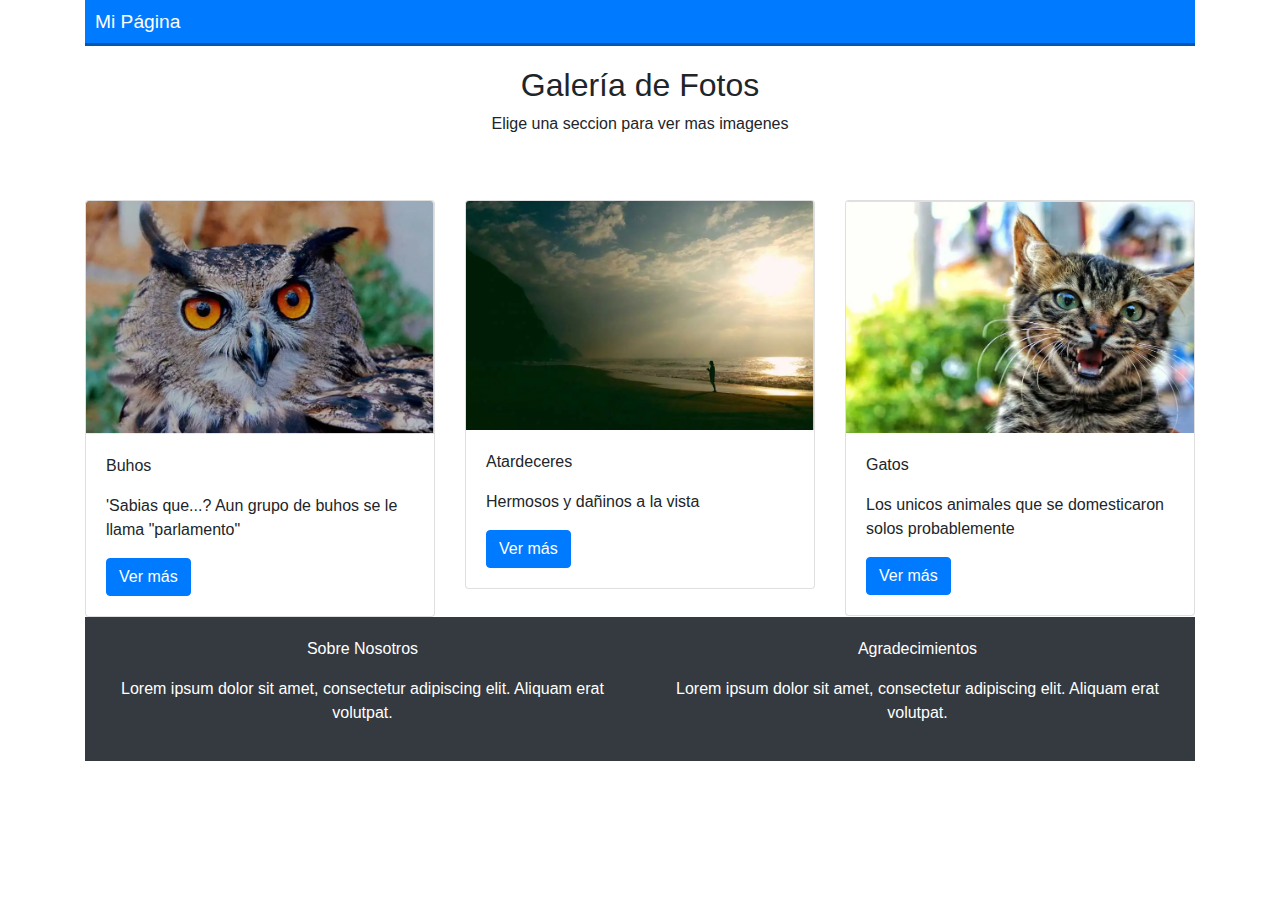
<file: tarea boostrap/index.html>
<!DOCTYPE html>
<html lang="es">
<head>
<meta charset="UTF-8">
<meta name="viewport" content="width=device-width, initial-scale=1.0">
<title>Mi Página</title>
<link href="https://stackpath.bootstrapcdn.com/bootstrap/4.5.2/css/bootstrap.min.css" rel="stylesheet">
<style>
  
  .page-header {
    background-color: #007bff;
    color: #fff;
    padding: 10px;
    border-bottom: 3px solid #0056b3; 
  }

  .mi-pagina {
    font-size: 1.2rem; 
  }

  .galeria {
    text-align: center; 
    margin-top: 20px; 
  }

  
  footer {
    background-color: #000;
    color: #fff;
    padding: 20px 0;
    text-align: center;
    width: 100%; 
    margin: auto; 
  }

  .footer-text {
    float: left;
  }

  .footer-text.right {
    float: right; 
  }
</style>
</head>
<body>

<div class="container">
  <div class="row">
    <div class="col">
      <div class="page-header">
        <h1 class="mi-pagina mb-0">Mi Página</h1> <!-- Texto "Mi Página" en el mismo tamaño que el título -->
      </div>
    </div>
  </div>

  <div class="row">
    <div class="col">
      <div class="galeria">
        <h2>Galería de Fotos</h2> 
        <p>Elige una seccion para ver mas imagenes</p>
      </div>
    </div>
  </div>
  
  <div class="row mt-5">
    <div class="col-md-4">
      <div class="card">
        <img src="img/buho.png" class="card-img-top" alt="Buho">
        <div class="card-body">
          <p class="card-text">Buhos</p>
          <p>'Sabias que...? Aun grupo de buhos se le llama "parlamento"</p>
          <a href="#" class="btn btn-primary">Ver más</a>
        </div>
      </div>
    </div>
    <div class="col-md-4">
      <div class="card">
        <img src="img/atardecer.png" class="card-img-top" alt="Atardecer">
        <div class="card-body">
          <p class="card-text">Atardeceres</p>
          <p>Hermosos y dañinos a la vista</p>
          <a href="#" class="btn btn-primary">Ver más</a>
        </div>
      </div>
    </div>
    <div class="col-md-4">
      <div class="card">
        <img src="img/gato.png" class="card-img-top" alt="Atardecer">
        <div class="card-body">
          <p class="card-text">Gatos</p>
          <p>Los unicos animales que se domesticaron solos probablemente</p>
          <a href="#" class="btn btn-primary">Ver más</a>
        </div>
      </div>
    </div>
  </div>


<footer class="bg-dark">
  <div class="container">
    <div class="row">
      <div class="col-md-6 footer-text">
        <p>Sobre Nosotros</p> 
        <p>Lorem ipsum dolor sit amet, consectetur adipiscing elit. Aliquam erat volutpat.</p>
      </div>
      <div class="col-md-6 footer-text right">
        <p>Agradecimientos</p> 
        <p>Lorem ipsum dolor sit amet, consectetur adipiscing elit. Aliquam erat volutpat.</p>
      </div>
    </div>
  </div>
</footer>

</body>
</html>
</file>
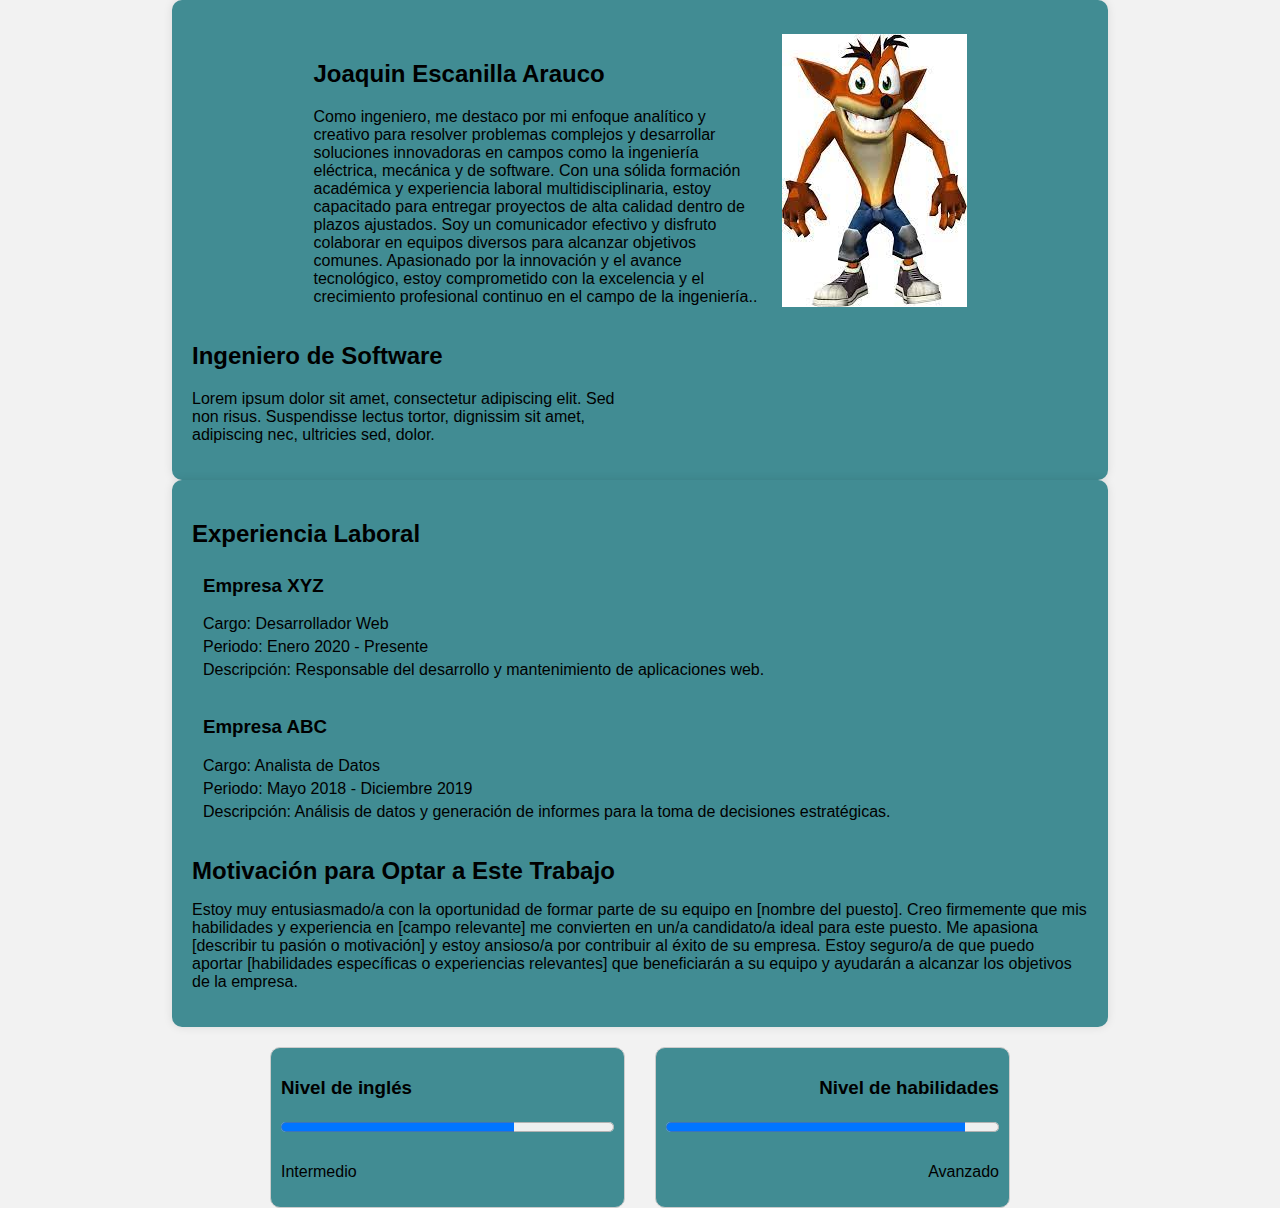
<file: tarea esp/index.html>
<html lang="es">
<head>
<meta charset="UTF-8">
<meta name="viewport" content="width=device-width, initial-scale=1.0">
<title>CV Joaquin Escanilla</title>
<link rel="stylesheet" href="styles.css">
</head>
<body>

<div class="container">
  <div class="content">
    <div class="text">
      <h2>Joaquin Escanilla Arauco</h2>
      <p>
        Como ingeniero, me destaco por mi enfoque analítico y creativo para resolver problemas complejos y desarrollar soluciones innovadoras en campos como la ingeniería eléctrica, mecánica y de software. Con una sólida formación académica y experiencia laboral multidisciplinaria, estoy capacitado para entregar proyectos de alta calidad dentro de plazos ajustados. Soy un comunicador efectivo y disfruto colaborar en equipos diversos para alcanzar objetivos comunes. Apasionado por la innovación y el avance tecnológico, estoy comprometido con la excelencia y el crecimiento profesional continuo en el campo de la ingeniería..</p>
    </div>
    <div class="image">
      <img id="omen" src="[data-uri]" alt="Imagen">
    </div>
  </div>
  
  <div class="text">
    <h2>Ingeniero de Software</h2>
    <p>Lorem ipsum dolor sit amet, consectetur adipiscing elit. Sed non risus. Suspendisse lectus tortor, dignissim sit amet, adipiscing nec, ultricies sed, dolor.</p>
  </div>
</div>
<div class="curriculum">
    <div class="cvv">
        <h2>Experiencia Laboral</h2>
    <ul>
      <li>
        <h3>Empresa XYZ</h3>
        <p>Cargo: Desarrollador Web</p>
        <p>Periodo: Enero 2020 - Presente</p>
        <p>Descripción: Responsable del desarrollo y mantenimiento de aplicaciones web.</p>
      </li>
      <li>
        <h3>Empresa ABC</h3>
        <p>Cargo: Analista de Datos</p>
        <p>Periodo: Mayo 2018 - Diciembre 2019</p>
        <p>Descripción: Análisis de datos y generación de informes para la toma de decisiones estratégicas.</p>
      </li>
    </ul>
    </div>
    

    <div class="motivation">
        <h2>Motivación para Optar a Este Trabajo</h2>
        <p>Estoy muy entusiasmado/a con la oportunidad de formar parte de su equipo en [nombre del puesto]. Creo firmemente que mis habilidades y experiencia en [campo relevante] me convierten en un/a candidato/a ideal para este puesto. Me apasiona [describir tu pasión o motivación] y estoy ansioso/a por contribuir al éxito de su empresa. Estoy seguro/a de que puedo aportar [habilidades específicas o experiencias relevantes] que beneficiarán a su equipo y ayudarán a alcanzar los objetivos de la empresa.</p>
      </div>
    </div>
  </div>
</div>

<div class="levels">
    <div class="left-level">
      <h3>Nivel de inglés</h3>
      <progress value="70" max="100"></progress>
      <p>Intermedio</p>
    </div>
    <div class="right-level">
      <h3>Nivel de habilidades</h3>
      <progress value="90" max="100"></progress>
      <p>Avanzado</p>
    </div>
  </div>
</div>


</body>
</html>
</file>
<file: tarea esp/styles.css>
body {
    font-family: Arial, sans-serif;
    margin: 0;
    padding: 0;
    background-color: #f2f2f2;
  }
  
  .container {
    margin-top: 60px;
    
    flex-direction: column;
    align-items: center;
    padding: 20px;
    background-color: #418c93;
    border-radius: 10px;
    box-shadow: 0 0 10px rgba(0, 0, 0, 0.1);
    width: 70%; /* Ajusta el ancho según tu preferencia */
    margin: auto; /* Centra el contenedor en la página */
  }
  
  .content {
    display: flex;
    flex-direction: row;
    justify-content: center;
    align-items: center;
    margin-bottom: 20px;
  }
  
  .text {
    max-width: 50%;
    margin-right: 20px;
  }
  
  
  
  .levels {
    display: flex;
    justify-content: space-between;
    margin-top: 20px;
    margin-inline-start: 270px;
    margin-inline-end: 270px;
   
  }
  
  .left-level,
  .right-level {
    border: 1px solid #ccc;
    padding: 10px;
    width: 45%;
    border-radius: 10px;
  }
  
  .left-level {
    text-align: left;
    background-color: #418c93;
  }
  
  .right-level {
    text-align: right;
    background-color: #418c93;
  }
  
  progress {
    width: 100%;
    height: 20px;
    margin-bottom: 10px;
  }
  

  .img{
    width: 1px;
    height: 1px;
  }
  .curriculum {
    margin-top: 50px;
    
    flex-direction: column;
    align-items:right;
    padding: 20px;
    background-color: #418c93;
    border-radius: 10px;
    box-shadow: 0 0 10px rgba(0, 0, 0, 0.1);
    width: 70%; /* Ajusta el ancho según tu preferencia */
    margin: auto;
  }
  
  .curriculum h2 {
    margin-bottom: 10px;
  }
  
  .curriculum ul {
    list-style-type: none;
    padding: 0;
  }
  
  .curriculum li {
    border: 1px solid #418c93;
    border-radius: 5px;
    padding: 10px;
    margin-bottom: 10px;
  }
  
  .curriculum li h3 {
    margin-top: 0;
  }
  
  .curriculum li p {
    margin: 5px 0;
  }

  .text{
    margin-top: 20px;
  }
</file>
